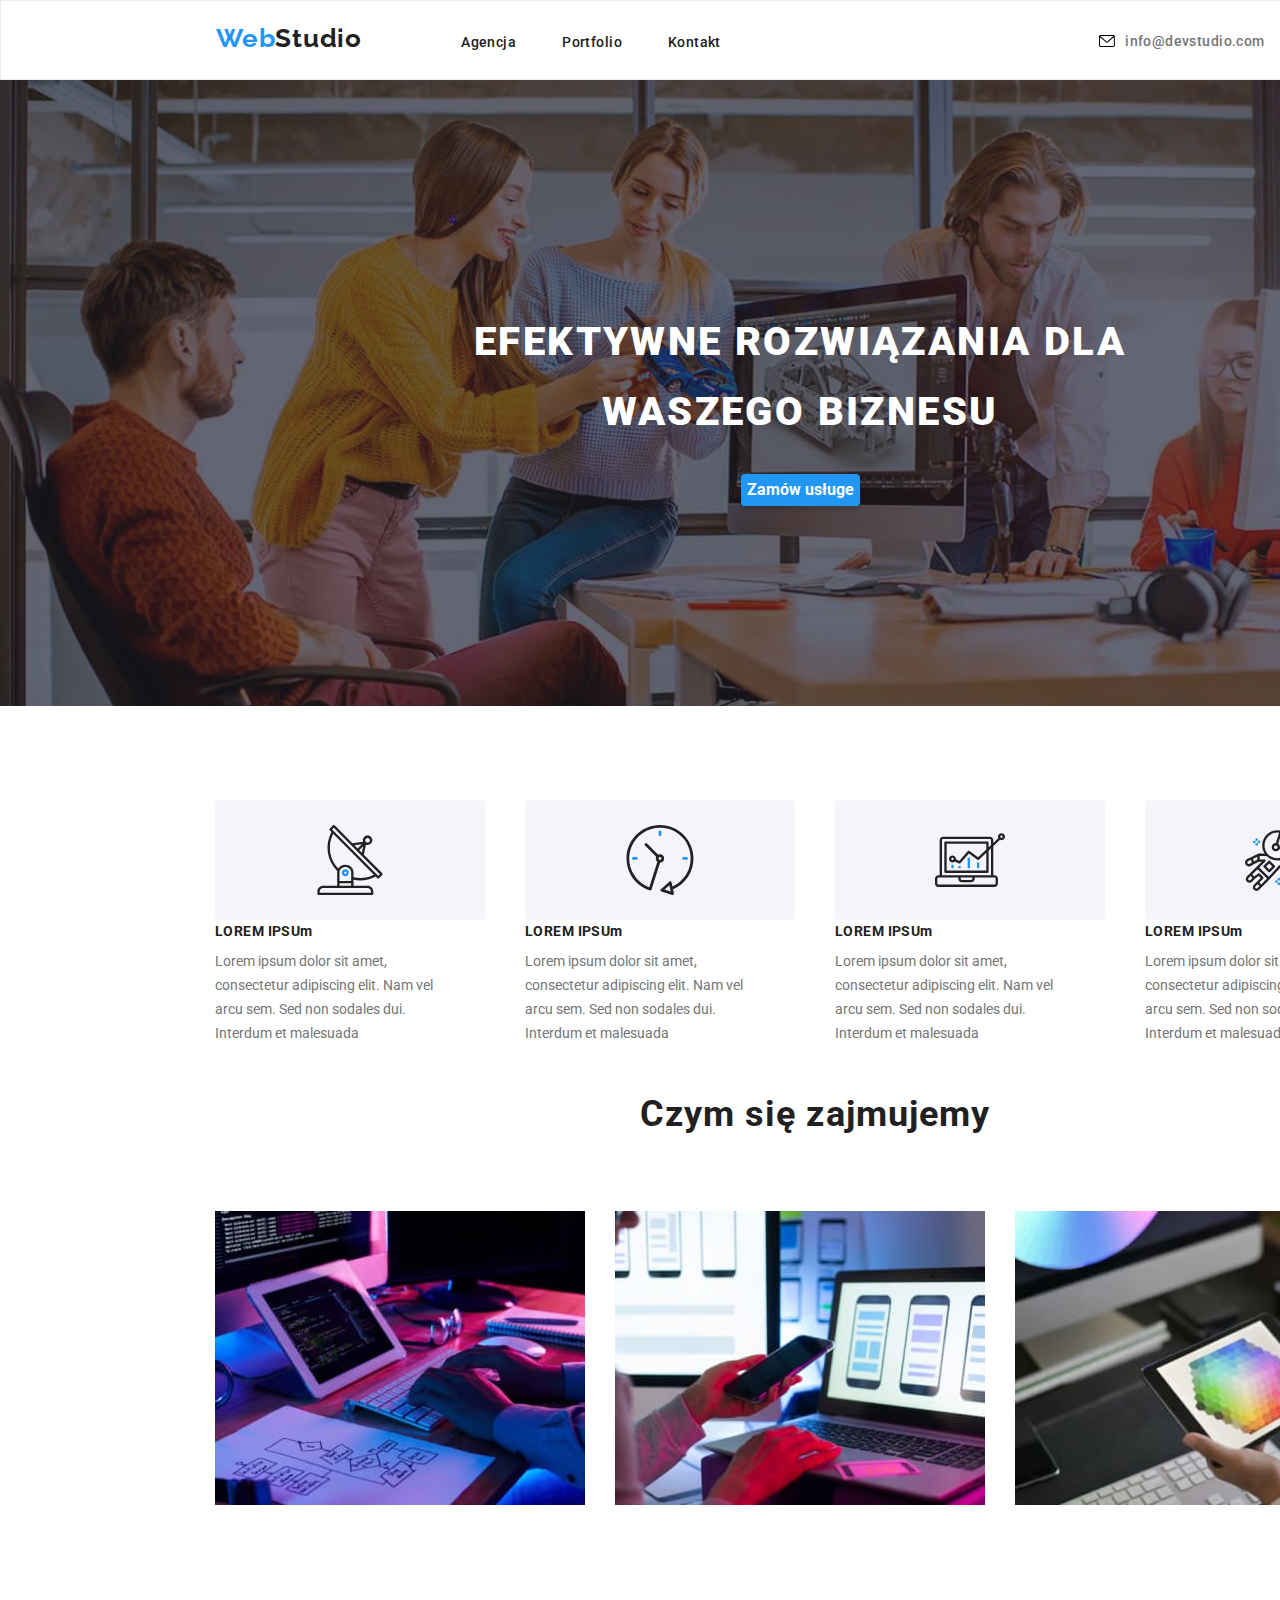
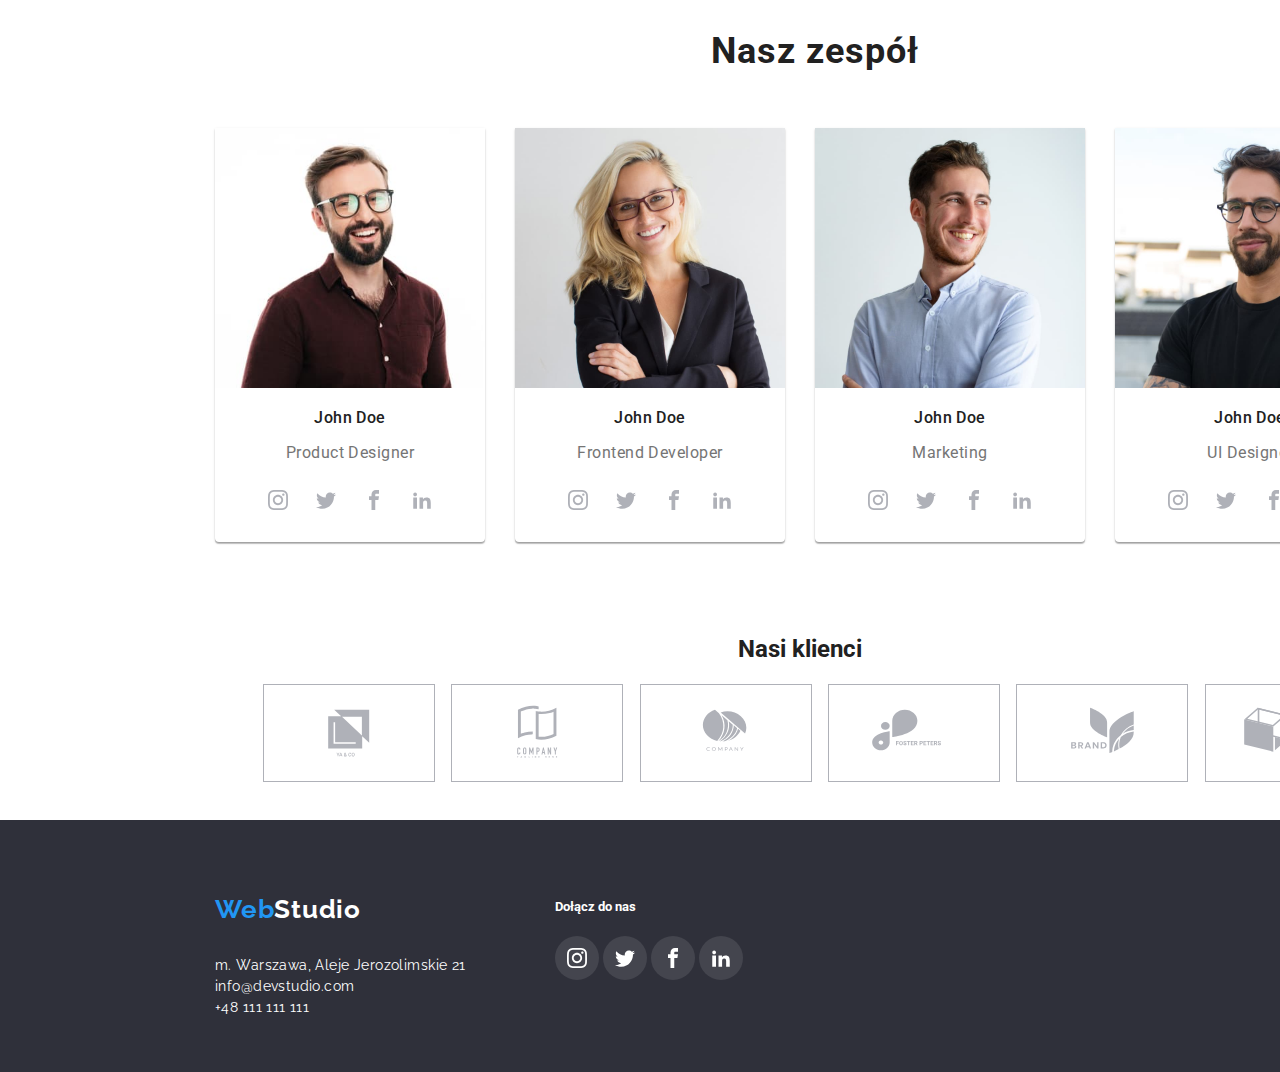
<file: index.html>
<!DOCTYPE html>
<html lang="pl">
<head>
    <meta charset="UTF-8">
    <meta http-equiv="X-UA-Compatible" content="IE=edge">
    <meta name="viewport" content="width=device-width, initial-scale=1.0">
    <title>Document</title>  
    <link rel="stylesheet" type="text/css" href="./css/modern-normalize.css">
    <link rel="stylesheet" type="text/css" href="./css/style.css"> 
    <link rel="stylesheet" href="./css/page-layout.css">
    <link rel="preconnect" href="https://fonts.googleapis.com">
    <link rel="preconnect" href="https://fonts.gstatic.com" crossorigin>
    <link href="https://fonts.googleapis.com/css2?family=Raleway:wght@700&family=Roboto:wght@400;500;900&display=swap" rel="stylesheet">
</head> 
<body> 
    <header>
       <div class="container" > 
            <div class="navigation-list">
                <div class="container-logo">
                    <a class="brand-logo" href="./index.html"><span class="first-half-webstudio">Web</span><span class="second-half-webstudio">Studio</span></a>
                </div> 
                <nav>
                    <ul class="link">
                        <li><a class="link-style-agency" href="#">Agencja</a></li>
                        <li><a class="link-style-portfolio" href="./portfolio.html">Portfolio</a></li>
                        <li><a class="link-style-contact" href="#">Kontakt</a></li> 
                    </ul> 
                </nav>
                <div class="contact-link">   
                    <svg class="header-svg-mail" width="16" height="12">
                        <use href="./images/images4/symbol-defs.svg#icon-envelope"></use>
                    </svg>
                    <a class="link-contact-mail-header" href="mailto:info@devstudio.com">info@devstudio.com</a>  
                    <svg class="header-svg-phone" width="10" height="16">
                        <use href="./images/images4/symbol-defs.svg#icon-smartphone"></use>
                    </svg>
                    <a class="link-contact-phone-header" href="tel:+48111111111">+48 111 111 111</a>  
                </div>
            </div>
        </div>
    </header> 
    <main>  
        <div class="container-first">
            <!--Szara sekcja z przyciskiem-->  
            <h1 class="large-text">EFEKTYWNE ROZWIĄZANIA DLA WASZEGO BIZNESU</h1>
            <button class="bth1" type="button">Zamów usługe</button>
        </div> 
        <div class="container-second">
        <!--Nasze atuty--> 
            <ul class="list-text">
                <li class="list-text-li">  
                    <svg class="img-antenna">  
                        <use href="./images/images4/symbol-defs.svg#icon-Group-1"></use>
                    </svg>
                    <h3 class="list-text1">LOREM IPSUm</h3>
                    <p class="list-text2">Lorem ipsum dolor sit amet, consectetur adipiscing elit. Nam vel arcu sem. Sed non sodales dui. Interdum et malesuada<p>
                <li class="list-text-li">  
                    <svg class="img-watch">  
                        <use href="./images/images4/symbol-defs.svg#icon-Group-2"></use>
                    </svg>
                    <h3 class="list-text1">LOREM IPSUm</h3>
                    <p class="list-text2">Lorem ipsum dolor sit amet, consectetur adipiscing elit. Nam vel arcu sem. Sed non sodales dui. Interdum et malesuada<p>
                <li class="list-text-li">  
                    <svg class="img-laptop"> 
                        <use href="./images/images4/symbol-defs.svg#icon-Group-3"></use>
                    </svg>
                    <h3 class="list-text1">LOREM IPSUm</h3>
                    <p class="list-text2">Lorem ipsum dolor sit amet, consectetur adipiscing elit. Nam vel arcu sem. Sed non sodales dui. Interdum et malesuada<p>
                <li class="list-text-li">  
                    <svg class="img-astronauts">
                        <use href="./images/images4/symbol-defs.svg#icon-Group-4"></use>
                    </svg>
                    <h3 class="list-text1">LOREM IPSUm</h3>
                    <p class="list-text2">Lorem ipsum dolor sit amet, consectetur adipiscing elit. Nam vel arcu sem. Sed non sodales dui. Interdum et malesuada<p>
                </li>
            </ul> 
         
        
        <!--Czym się zajmujemy  bloki ze zdjęciami-->
            <h2 class="expert">Czym się zajmujemy</h2>
            <ul class="list-expert"> 
                <li class="list-expert-img"> 
                    <img  
                        src="images/images1/box1.jpg"  
                        alt="programista piszący kod na klawiaturze"  
                        width="370"  
                        height="294" 
                    /> 
                </li>
                <li class="list-expert-img"> 
                    <img  
                        src="images/images1/box2.jpg"  
                        alt="kobieta testuje aplikacje na telefonie"  
                        width="370" 
                        height="294" 
                    /> 
                </li>
                <li class="list-expert-img"> 
                    <img  
                        src="images/images1/box3.jpg"  
                        alt="grafik wybierający kolor na tablecie"  
                        width="370"  
                        height="294" 
                    /> 
                <li>
            </ul> 
        <!--Nasz zespół jest listą?-->
            <h2 class="team">Nasz zespół</h2>
            <ul class="list-team">   
                <li class="team-images"> 
                    <img  
                        src="images/images2/img1.jpg"  
                        alt="Mężczyzna w okularch i brązowej koszuli uśmiecha się"  
                        width="270"  
                        height="260" 
                    />  
                    <h3 class="team-name">John Doe</h3>
                    <p class="team-expert">Product Designer</p>  
                <div class="social-link">
                    <a href="https://www.instagram.com/" class="social-link-icon" target="_blank" rel="noreferrer noopener">
                        <svg width="20" height="20">
                            <use href="./images/images4/symbol-defs.svg#icon-instagram"></use>
                        </svg>
                    </a>
                </div>
                <div class="social-link">
                    <a href="https://www.Twitter.com/" class="social-link-icon" target="_blank" rel="noreferrer noopener">
                        <svg width="20" height="20">
                            <use href="./images/images4/symbol-defs.svg#icon-twitter"></use>
                        </svg>
                    </a>
                </div>
                <div class="social-link">
                    <a href="https://www.facebook.com/" class="social-link-icon" target="_blank" rel="noreferrer noopener">
                        <svg width="20" height="20">
                            <use href="./images/images4/symbol-defs.svg#icon-facebook"></use>
                        </svg>
                    </a>
                </div>
                <div class="social-link">
                    <a href="https://www.linkedin.com/" class="social-link-icon" target="_blank" rel="noreferrer noopener">
                        <svg class="" width="20" height="20">
                            <use href="./images/images4/symbol-defs.svg#icon-linkedin2"></use>
                        </svg>
                    </a>
                </div>
                <li class="team-images">  
                    <img  
                        src="images/images2/img2.jpg"  
                        alt="Kobieta w okularach uśmiecha się"  
                        width="270"  
                        height="260" 
                    />
                    <h3 class="team-name">John Doe</h3>
                    <p class="team-expert">Frontend Developer</p>   
                    <div class="social-link">
                        <a href="https://www.instagram.com/" class="social-link-icon" target="_blank" rel="noreferrer noopener">
                            <svg width="20" height="20">
                                <use href="./images/images4/symbol-defs.svg#icon-instagram"></use>
                            </svg>
                        </a>
                    </div>
                    <div class="social-link">
                        <a href="https://www.Twitter.com/" class="social-link-icon" target="_blank" rel="noreferrer noopener">
                            <svg width="20" height="20">
                                <use href="./images/images4/symbol-defs.svg#icon-twitter"></use>
                            </svg>
                        </a>
                    </div>
                    <div class="social-link">
                        <a href="https://www.facebook.com/" class="social-link-icon" target="_blank" rel="noreferrer noopener">
                            <svg width="20" height="20">
                                <use href="./images/images4/symbol-defs.svg#icon-facebook"></use>
                            </svg>
                        </a>
                    </div>
                    <div class="social-link">
                        <a href="https://www.linkedin.com/" class="social-link-icon" target="_blank" rel="noreferrer noopener">
                            <svg width="20" height="20">
                                <use href="./images/images4/symbol-defs.svg#icon-linkedin2"></use>
                            </svg>
                        </a>
                    </div>
                    <li class="team-images"> 
                        <img  
                            src="images/images2/img3.jpg"  
                            alt="Mężczyzna w błękitnej koszuli uśmiecha się"  
                            width="270"  
                            height="260" 
                        />
                        <h3 class="team-name">John Doe</h3>
                        <p class="team-expert">Marketing</p> 
                    <div class="social-link">
                        <a href="https://www.instagram.com/" class="social-link-icon" target="_blank" rel="noreferrer noopener">
                            <svg width="20" height="20">
                                <use href="./images/images4/symbol-defs.svg#icon-instagram"></use>
                            </svg>
                        </a>
                    </div>
                    <div class="social-link">
                        <a href="https://www.Twitter.com/" class="social-link-icon" target="_blank" rel="noreferrer noopener">
                            <svg width="20" height="20">
                                <use href="./images/images4/symbol-defs.svg#icon-twitter"></use>
                            </svg>
                        </a>
                    </div>
                    <div class="social-link">
                        <a href="https://www.facebook.com/" class="social-link-icon" target="_blank" rel="noreferrer noopener">
                            <svg width="20" height="20">
                                <use href="./images/images4/symbol-defs.svg#icon-facebook"></use>
                            </svg>
                        </a>
                    </div>
                    <div class="social-link">
                        <a href="https://www.linkedin.com/" class="social-link-icon" target="_blank" rel="noreferrer noopener">
                            <svg width="20" height="20">
                                <use href="./images/images4/symbol-defs.svg#icon-linkedin2"></use>
                            </svg>
                        </a>
                    </div>
                    <li class="team-images">
                        <img  
                            src="images/images2/img4.jpg"  
                            alt="Mężczyzna z zarostem i okularach uśmiecha się"  
                            width="270"  
                            height="260" 
                        />
                        <h3 class="team-name">John Doe</h3>
                        <p class="team-expert">UI Designer</p> 
                    <div class="social-link">
                        <a href="https://www.instagram.com/" class="social-link-icon" target="_blank" rel="noreferrer noopener">
                            <svg width="20" height="20">
                                <use href="./images/images4/symbol-defs.svg#icon-instagram"></use>
                            </svg>
                        </a>
                    </div>
                    <div class="social-link">
                        <a href="https://www.Twitter.com/" class="social-link-icon" target="_blank" rel="noreferrer noopener">
                            <svg width="20" height="20">
                                <use href="./images/images4/symbol-defs.svg#icon-twitter"></use>
                            </svg>
                        </a>
                    </div>
                    <div class="social-link">
                        <a href="https://www.facebook.com/" class="social-link-icon" target="_blank" rel="noreferrer noopener">
                            <svg width="20" height="20">
                                <use href="./images/images4/symbol-defs.svg#icon-facebook"></use>
                            </svg>
                        </a>
                    </div>
                    <div class="social-link">
                        <a href="https://www.linkedin.com/" class="social-link-icon" target="_blank" rel="noreferrer noopener">
                            <svg width="20" height="20">
                                <use href="./images/images4/symbol-defs.svg#icon-linkedin2"></use>
                            </svg>
                        </a>
                    </div>
                </li>
            </ul> 
        </div> 
        <div class="container-customers">
            <h2 class="our-customers-header">Nasi klienci</h2>
            <ul class="our-customers-flex-container">
                <li class="our-customers">
                    <svg width="170" height="92">
                        <use href="./images/images4/symbol-defs.svg#icon-Client-1"></use>
                    </svg>
                </li>
                <li class="our-customers">
                    <svg width="170" height="92">
                        <use href="./images/images4/symbol-defs.svg#icon-Client-2"></use>
                    </svg>
                </li>
                <li class="our-customers">
                    <svg width="170" height="92">
                        <use href="./images/images4/symbol-defs.svg#icon-Client-3"></use>
                    </svg>
                </li>
                <li class="our-customers">
                    <svg width="170" height="92">
                        <use href="./images/images4/symbol-defs.svg#icon-Client-4"></use>
                    </svg>
                </li>
                <li class="our-customers">
                    <svg width="170" height="92">
                        <use href="./images/images4/symbol-defs.svg#icon-Client-5"></use>
                    </svg>
                </li>
                <li class="our-customers">
                    <svg width="170" height="92">
                        <use href="./images/images4/symbol-defs.svg#icon-Client-6"></use>
                    </svg>
                </li>
            </ul>
        </div>
    </main> 
    <footer>   
        <div class="container-footer1">
            <div class="container-footer"> 
                <a class="brand-logo-footer" href="./index.html"><span class="first-half-webstudio">Web</span><span class="second-half-webstudio2">Studio</span></a>
                <address class="box-footer"> 
                    <ul class="list-adress">
                        <li class="list-adress-maps"><a class="adress-footer1" href="https://goo.gl/maps/7ZxhDKWCxvy8bxdD8"> m. Warszawa, Aleje Jerozolimskie 21</a></li>
                        <li class="list-adress-mail"><a class="adress-footer1" href="mailto:info@devstudio.com">info@devstudio.com</a></li>
                        <li class="list-adres-tel"><a class="adress-footer1" href="tel:+48111111111">+48 111 111 111</a></li>
                    </ul> 
                </address>
            </div> 
                <div class="socials-footer-flex">
                    <h5 class="join-us">Dołącz do nas</h5>
                    <div class="social-link-footer">
                        <a href="https://www.instagram.com/" class="social-link-icon-footer" target="_blank" rel="noreferrer noopener">
                            <svg width="20" height="20">
                                <use href="./images/images4/symbol-defs.svg#icon-instagram"></use>
                            </svg>
                        </a>
                    </div>
                    <div class="social-link-footer">
                        <a href="https://twitter.com/" class="social-link-icon-footer" target="_blank" rel="noreferrer noopener">
                            <svg width="20" height="20">
                                <use href="./images/images4/symbol-defs.svg#icon-twitter"></use>
                            </svg>
                        </a>
                    </div>
                    <div class="social-link-footer">
                        <a href="https://www.facebook.com/" class="social-link-icon-footer" target="_blank" rel="noreferrer noopener">
                            <svg width="20" height="20">
                                <use href="./images/images4/symbol-defs.svg#icon-facebook"></use>
                            </svg>
                        </a>
                    </div>
                    <div class="social-link-footer">
                        <a href="https://www.linkedin.com/" class="social-link-icon-footer" target="_blank" rel="noreferrer noopener">
                            <svg width="20" height="20">
                                <use href="./images/images4/symbol-defs.svg#icon-linkedin2"></use>
                            </svg>
                        </a>
                    </div>
                </div> 
        </div>
    </footer>
</body>  
</html>
</file>
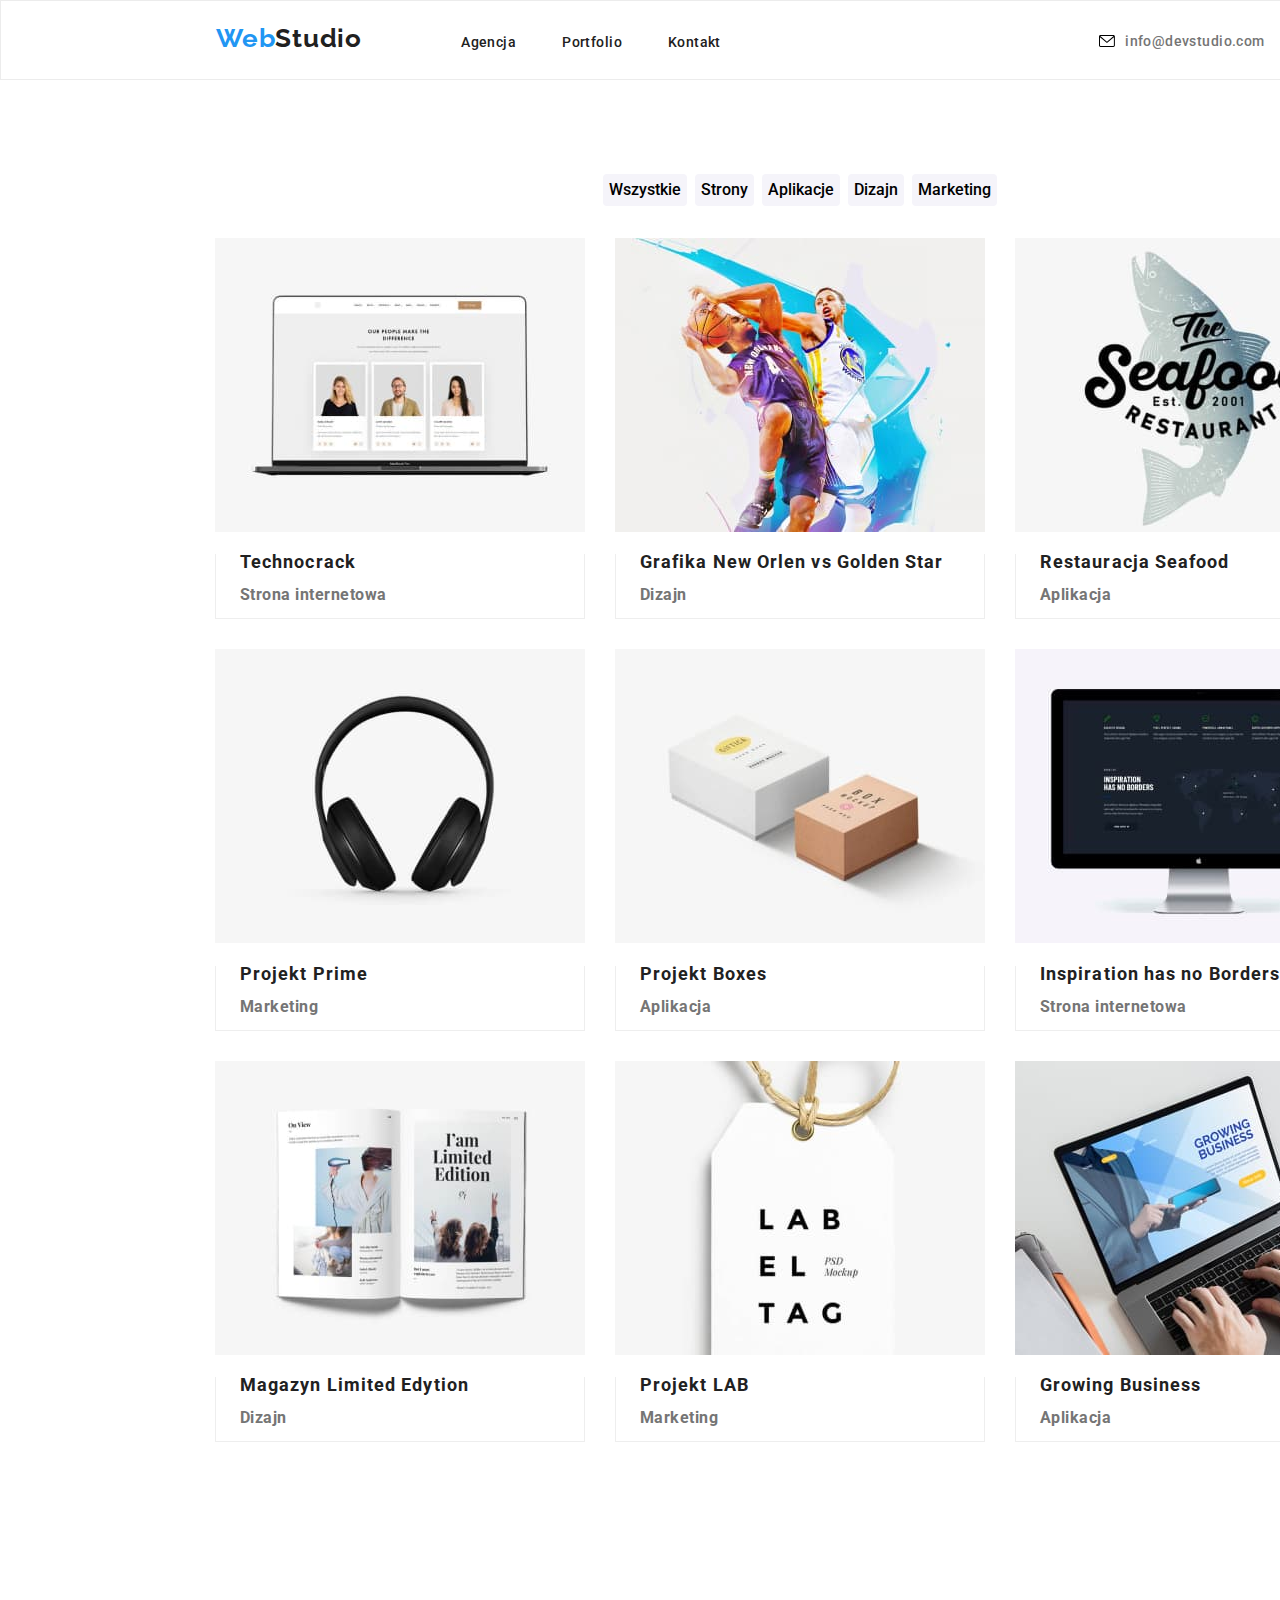
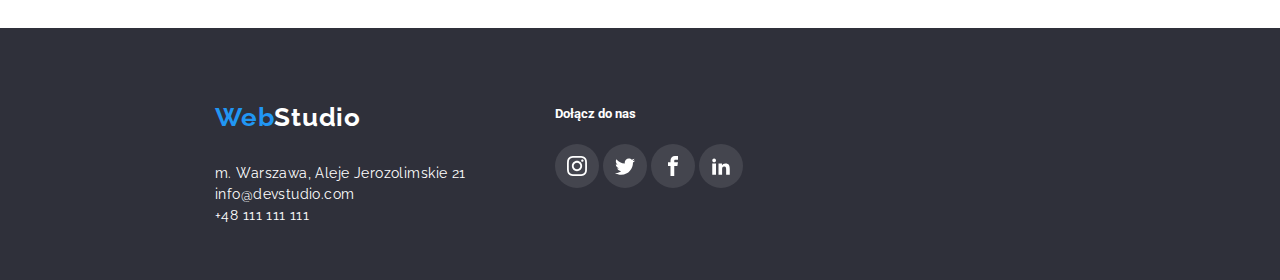
<file: portfolio.html>
<!DOCTYPE html> 
<html lang="pl">   
<head>
    <meta charset="UTF-8">
    <meta http-equiv="X-UA-Compatible" content="IE=edge">
    <meta name="viewport" content="width=device-width, initial-scale=1.0">
    <title>Document</title>
    <link rel="stylesheet" type="text/css" href="./css/modern-normalize.css">
    <link rel="stylesheet" type="text/css" href="./css/style.css">
    <link rel="stylesheet" href="./css/page-layout.css">
    <link rel="preconnect" href="https://fonts.googleapis.com">
    <link rel="preconnect" href="https://fonts.gstatic.com" crossorigin>
    <link href="https://fonts.googleapis.com/css2?family=Raleway:wght@700&family=Roboto:wght@400;500;900&display=swap"
    rel="stylesheet">
</head>
<body> 
    <header>
        <div class="container">
            <div class="navigation-list">
                <div class="container-logo">
                    <a class="brand-logo" href="./index.html"><span class="first-half-webstudio">Web</span><span
                            class="second-half-webstudio">Studio</span></a>
                </div>
                <nav>
                    <ul class="link">
                        <li><a class="link-style-agency" href="#">Agencja</a></li>
                        <li><a class="link-style-portfolio" href="./portfolio.html">Portfolio</a></li>
                        <li><a class="link-style-contact" href="#">Kontakt</a></li>
                    </ul>
                </nav>
                <div class="contact-link">
                    <svg class="header-svg-mail" width="16" height="12">
                        <use href="./images/images4/symbol-defs.svg#icon-envelope"></use>
                    </svg>
                    <a class="link-contact-mail-header" href="mailto:info@devstudio.com">info@devstudio.com</a>
                    <svg class="header-svg-phone" width="10" height="16">
                        <use href="./images/images4/symbol-defs.svg#icon-smartphone"></use>
                    </svg>
                    <a class="link-contact-phone-header" href="tel:+48111111111">+48 111 111 111</a>
                </div>
            </div>
        </div>
    </header>
    <main>  
        <!--przyciski nad zdjęciami-->  
        <div class="container-portfolio"> 
            <ul class="list-bth">
                <li> 
                    <button class="bth2" type="button">Wszystkie</button>
                </li>
                <li> 
                    <button class="bth2" type="button">Strony</button>
                </li>
                <li> 
                    <button class="bth2" type="button">Aplikacje</button>
                </li>
                <li>
                    <button class="bth2" type="button">Dizajn</button>
                </li>
                <li> 
                    <button class="bth2" type="button">Marketing</button>
                </li>
            </ul>
            <!--Lista ze zdjęciami-->   
            <div class="container-works">
                <ul class="list-works">
                    <li> 
                        <img  
                            src="images/images3/imgport1.jpg"  
                            alt="obraz laptopa" 
                            width="370"  
                            height="294" 
                        /> 
                        <header class="info-works">
                            <h3 class="list-works1">Technocrack</h3> 
                            <p class="list-works2">Strona internetowa</p>
                        </header>
                    </li>
                    <li> 
                        <img  
                            src="images/images3/imgport2.jpg"  
                            alt="dwóch koszykarzy" 
                            width="370"  
                            height="294"  
                        /> 
                        <header class="info-works">
                            <h3 class="list-works1">Grafika New Orlen vs Golden Star</h3>
                            <p class="list-works2">Dizajn</p> 
                        </header>
                    </li>
                    <li> 
                        <img  
                            src="images/images3/imgport3.jpg"  
                            alt="logo restauracji z rybą" 
                            width="370"  
                            height="294"  
                        />  
                        <header class="info-works">
                            <h3 class="list-works1">Restauracja Seafood</h3>
                            <p class="list-works2">Aplikacja</p> 
                        </header>
                    </li>
                    <li> 
                        <img  
                            src="images/images3/imgport4.jpg"  
                            alt="czarne słuchawki" 
                            width="370"
                            height="294"
                        /> 
                        <header class="info-works">
                            <h3 class="list-works1">Projekt Prime</h3>
                            <p class="list-works2">Marketing</p>
                        </header>
                    </li>
                    <li>
                        <img  
                            src="images/images3/imgport5.jpg"  
                            alt="dwa kartony" 
                            width="370"  
                            height="294"  
                        />
                        <header class="info-works">
                            <h3 class="list-works1">Projekt Boxes</h3>
                            <p class="list-works2">Aplikacja</p> 
                        </header>
                    </li>
                    <li> 
                        <img  
                            src="images/images3/imgport6.jpg"  
                            alt="monitor komputerowy" 
                            width="370"
                            height="294"> 
                        <header class="info-works">
                            <h3 class="list-works1">Inspiration has no Borders</h3>
                            <p class="list-works2">Strona internetowa</p>
                        </header>
                    </li> 
                    <li>
                        <img  
                            src="images/images3/imgport7.jpg"  
                            alt="Otwarta książka" 
                            width="370"
                            height="294"   
                        /> 
                        <header class="info-works">
                            <h3 class="list-works1">Magazyn Limited Edytion</h3>
                            <p class="list-works2">Dizajn</p>
                        </header>
                    </li>
                    <li> 
                        <img  
                            src="images/images3/imgport8.jpg"
                            alt="zawieszka" 
                            width="370"
                            height="294"  
                        />
                        <header class="info-works">
                            <h3 class="list-works1">Projekt LAB</h3>
                            <p class="list-works2">Marketing</p> 
                        </header>
                    </li>
                    <li> 
                        <img  
                            src="images/images3/imgport9.jpg" 
                            alt="Mężczyzna używający laptopa" 
                            width="370"  
                            height="294"
                        />
                        <header class="info-works">
                            <h3 class="list-works1">Growing Business</h3>
                            <p class="list-works2">Aplikacja</p>
                        </header>
                    
                    </li>
                </ul>  
            </div>
        </div>
    </main> 
    <footer>
        <div class="container-footer1">
            <div class="container-footer">
                <a class="brand-logo-footer" href="./index.html"><span class="first-half-webstudio">Web</span><span
                        class="second-half-webstudio2">Studio</span></a>
                <address class="box-footer">
                    <ul class="list-adress">
                        <li class="list-adress-maps"><a class="adress-footer1" href="https://goo.gl/maps/7ZxhDKWCxvy8bxdD8">
                                m. Warszawa, Aleje Jerozolimskie 21</a></li>
                        <li class="list-adress-mail"><a class="adress-footer1"
                                href="mailto:info@devstudio.com">info@devstudio.com</a></li>
                        <li class="list-adres-tel"><a class="adress-footer1" href="tel:+48111111111">+48 111 111 111</a>
                        </li>
                    </ul>
                </address>
            </div>
            <div class="socials-footer-flex">
                <h5 class="join-us">Dołącz do nas</h5>
                <div class="social-link-footer">
                    <a href="https://www.instagram.com/" class="social-link-icon-footer" target="_blank"
                        rel="noreferrer noopener">
                        <svg width="20" height="20">
                            <use href="./images/images4/symbol-defs.svg#icon-instagram"></use>
                        </svg>
                    </a>
                </div>
                <div class="social-link-footer">
                    <a href="https://twitter.com/" class="social-link-icon-footer" target="_blank"
                        rel="noreferrer noopener">
                        <svg width="20" height="20">
                            <use href="./images/images4/symbol-defs.svg#icon-twitter"></use>
                        </svg>
                    </a>
                </div>
                <div class="social-link-footer">
                    <a href="https://www.facebook.com/" class="social-link-icon-footer" target="_blank"
                        rel="noreferrer noopener">
                        <svg width="20" height="20">
                            <use href="./images/images4/symbol-defs.svg#icon-facebook"></use>
                        </svg>
                    </a>
                </div>
                <div class="social-link-footer">
                    <a href="https://www.linkedin.com/" class="social-link-icon-footer" target="_blank"
                        rel="noreferrer noopener">
                        <svg width="20" height="20">
                            <use href="./images/images4/symbol-defs.svg#icon-linkedin2"></use>
                        </svg>
                    </a>
                </div>
            </div>
        </div>
    </footer>
</body>
</file>
<file: css/style.css>
body { 
    font-family:"Roboto"; sans-serif; 
    color: #212121;
 }  
  
.brand-logo, .brand-logo-footer { 
    text-decoration:none; 
    display: flex;
 }

.first-half-webstudio { 
    display: inline-block;
    font-family:Raleway;
    font-weight: 700;
    font-size: 26px; 
    line-height: 2.25em;
    letter-spacing: 0.03em;
    color: #2196F3;
}

.second-half-webstudio { 
    display: inline-block;
    font-family: Raleway;
    font-weight: 700;
    font-size: 26px;
    line-height: 2.25em;
    letter-spacing: 0.03em;
    color: #212121;
}
.second-half-webstudio2 {
    display: inline-block;
    font-family: Raleway;
    font-weight: 700;
    font-size: 26px;
    line-height: 2.25em;
    letter-spacing: 0.03em;
    color: #fff; 
    
}
.link-style-agency, 
.link-style-portfolio,
.link-style-contact {    
    font-family: Roboto;
    text-decoration: none; 
    font-weight: 500; 
    font-size: 14px;   
    line-height: 0.88em; 
    letter-spacing: 0.03em; 
    color: #212121;
}  

.link-contact-mail-header, 
.link-contact-phone-header { 
    text-decoration: none;
    color: #757575;
    font-weight: 500;
    font-size: 14px;
    line-height: 0.88em;
    letter-spacing: 0.03em;
} 
 
.link-style-agency:hover, 
.link-style-portfolio:hover,
.link-style-contact:hover, 
.link-contact-mail-header:hover, 
.link-contact-phone-header:hover {  
    color: #2196F3;
} 
 
.bth1 { 
    background-color: #2196F3; 
    color: #ffff;
    font-weight: 700;
    font-size: 16px;
    line-height: 1.88em;
    cursor: pointer; 
    border-radius: 4px; 
    box-shadow: 0px 4px 4px rgba(0,0,0, 0.15); 
    border: 0;
}

.bth2 {
    font-weight: 500; 
    font-size: 16px; 
    line-height: 1.88em; 
    cursor: pointer; 
    background-color: rgba(245, 244, 250, 1) ; 
    border: #fff; 
    border-radius: 4px;
}  

.bth2:hover, .bth2:focus { 
    background-color: #2196F3; 
    color: white; 
} 
 
.link, .list-bth, .list-adress, .list-works, .list-text, 
.list-team, .list-expert { 
    list-style-type: none; 
}  

.list-works1 {  
    font-weight: 700;
    font-size: 18px;
    line-height: 0.88em; 
    letter-spacing: 0.06em;  
    padding-left: 24px;
} 

.list-works2 {  
    font-weight: 700;
    font-size: 16px;
    line-height: 0.88em; 
    letter-spacing: 0.03em;  
    color: #757575; 
    padding-left: 24px;
} 

.container-footer {
    background-color: #2f303a; 
}

.adress-footer1 {  
    font-style: normal;
    text-decoration: none;
    color: #ffff;
    font-family: Raleway;
    font-size: 14px;
    line-height: 1.5em;
    letter-spacing: 0.03em;
}

.large-text {  
    font-weight: 900;
    font-size: 40px;
    line-height: 1.75em;
    letter-spacing: 0.06em;
    color: #ffff;  
}

.list-text1 { 
    font-weight: 700;
    font-size: 14px;
    line-height: 1.14em;
    letter-spacing: 0.03em;
}
 
.list-text2 { 
    font-size: 14px;
    line-height: 1.71em;
    letter-spacing 0.03em;; 
    color: #757575;
} 

.team, .expert {
    font-weight: 700;
    font-size: 36px;
    line-height: 2.63em;
    letter-spacing: 0.03em;
} 
 
.team-name {
    font-weight: 500;
    font-size: 16px;
    line-height: 1.18em;
    letter-spacing: 0.03em; 
} 
.team-expert { 
    font-size: 16px;
    line-height: 1.18em;
    letter-spacing: 0.03em; 
    color: #757575;
}
</file>
<file: css/page-layout.css>
*, 
::before 
::after{ 
    box-sizing: border-box;  
} 

body{  
    width: 1600px;
}

/* kontener menu z nawigacją - wspólna dla wszystkich kart*/
.container{ 
    width: 1600px;  
    height: 80px;
    border: 1px solid rgba(236,236,236,1);
    margin: auto;
} 

.navigation-list{ 
   width: 1200px;
   height: 80px;
   display: flex; 
   justify-content: space-between;
   align-items: baseline; 
   margin-left: 215px; 
   padding: 0;
} 

.container-logo { 
    width: 145px; 
    height: 31px; 
    display: flex; 
    justify-content: space-between; 
    padding: 0; 
} 
  
.link-style-agency, .link-style-portfolio{
    padding-right: 46px;
}

.link{  
    display: flex;
    margin-left: 93px;
    margin-top: 32px;
    margin-bottom: 32px;
    margin-right: 371px;
    letter-spacing: 0.02em;
    padding-left: 0;     
} 
  
.contact-link { 
    justify-content: space-between;   
    display: flex;   
    align-items: center;
} 
 
.link-contact-mail-header{ 
    padding-right: 20px; 
}


.header-svg-mail, 
.header-svg-phone{ 
    margin-right: 10px; 

}

/* kontener z dużym tekstem i przyciskiem*/ 

.container-first{ 
    background-image: linear-gradient(#2f303a66,
     #2f303a66), url(../images/images4/backgroundimg.jpg);  
    background-repeat: no-repeat; 
    background-size: cover;
    color: #FFFFFF; 
    top: 80px;
    padding: 200px 452px 200px 452px;
    text-align: center; 
    margin: 0; 

} 
  
.large-text{ 
    width: 696px; 
}
 
/* sekcja z tekstem lorem*/ 

.container-second{ 
    width: 1200px; 
    margin: 94px 215px 94px 215px;
}
  
.list-text > li > svg{ 
    width: 270px; 
    height: 120px;   
}

.list-text{ 
    display: flex; 
    justify-content: space-between; 
    padding-left: 0; 

 }
 .list-text-li{ 
    width: 270px; 
    height: 251px;
 }

.list-text1{ 
    margin: auto;
} 

.list-text2{ 
     
    margin-top: 10px;
    margin-right: 30px;
    margin-bottom: 94px;
} 
   
/* sekcja ze zdjęciami*/ 

.expert{ 
    text-align: center; 
    margin-top: 0; 
    margin-bottom: 50px;
} 

.list-expert{ 
    display: flex;
    margin-top: 50px;
    margin-bottom: 94px;
    padding-left: 0px;
 }
  
.list-expert-img{ 
    margin-right: 30px;
}  

 /*sekcja z zespołem*/ 

.team{ 
    text-align: center;
} 

 .list-team{
    display: flex;
    text-align: center;
    margin-top: 0px;
    padding-left: 0px;
    margin-bottom: 94px;
 } 
  
.team-images{
    margin-right: 30px; 
    box-shadow: 0px 1px 3px rgba(0, 0, 0, 0.12), 0px 1px 1px rgba(0, 0, 0, 0.14), 0px 2px 1px rgba(0, 0, 0, 0.2);
    border-radius: 0px 0px 4px 4px;
}  
 
.social-link{
    width: 44px;
    height: 44px;
    padding: 12px;
    background-color: rgba(255, 255, 255, 0.1);
    border-radius: 50%;
    display: inline-block;
    box-sizing: border-box; 
    margin-bottom: 20px; 
}

.social-link:hover,
.social-link:focus {
    border-radius: 50%;
    cursor: pointer;
    background-color: #2196F3; 
}  

 .social-link:hover .social-link-icon,
 .social-link:focus .social-link-icon { 
  fill: #FFFFFF;   
 }

.social-link-icon{
    fill: #AFB1B8;
} 
.social-link-icon:hover,  
.social-link-icon:focus{ 
    fill: #FFFFFF;
}
 
/* lista nasi klienci ze zdjęciami SVG */  
  
.our-customers{
    border: 1px solid rgba(175, 177, 184, 1)
}

.our-customers-header{ 
text-align: center;
     
} 
.container-customers{
    width: 1170px; 
    height: 184px; 
    margin-left:auto; 
    margin-right: auto; 
    fill: #AFB1B8;
} 
  .our-customers:hover {
    border-color: #2196F3;
    fill: #2196F3;
  }

.our-customers-flex-container{  
    list-style: none;
    display: flex;
    justify-content: space-around; 
    cursor: pointer;
}  

/* kontener ze stopą - wzpólna dla wszystkich kart*/ 
 
footer{ 
    width: 1600px; 
    height: 252px; 
    background-color: #2f303a;
}
.container-footer1{  
    display: flex; 
    margin-right: 170px; 
    align-items: center;
} 

.container-footer{ 
    width: 340px;
    margin-left: 215px;  
    padding-top: 60px;
 
} 
.box-footer{ 
    width: 270px; 
    height: 81px;
}
 
.list-adress{  
    display:block;
    padding-left: 0; 
    padding-right: auto;          
}   
 
.join-us{ 
    display:block; 
    color: #FFFFFF;
}
.social-footer-flex{ 
    display: inline-block; 
    margin-left: 70px;
}
.social-link-footer {
    width: 44px;
    height: 44px;
    padding: 12px;
    background-color: rgba(255, 255, 255, 0.1);
    border-radius: 50%;
    display: inline-block; 
    box-sizing: border-box;
}


.social-link-icon-footer > svg > use {

fill: #FFFFFF;
}

.social-link-footer:hover,
.social-link-footer:focus {
    border-radius: 50%;
    cursor: pointer;
    background-color: #2196F3;
}


.social-link-footer:hover .social-link-icon-footer,
.social-link-footer:focus .social-link-icon-footer {
    fill: #FFFFFF;
}


/* page layout portfolio*/ 

  
.list-bth{ 
    display: flex;
    gap: 8px;
    margin-left: auto;
    margin-top: 0px;
    margin-bottom: 10px;
    margin-right: auto;
    padding-left: 0px;
    width: 572px;
    height: 54px;
    letter-spacing: 0.03em; 
    justify-content: center;
     
} 

.container-portfolio{ 
    width: 1170px; 
    height: 1360px;
    margin-left: 215px; 
    margin-right: 215px; 
    margin-top: 94px;  
    margin-bottom: 94px;
}
 
.list-works{ 
    display: flex;
    flex-wrap: wrap;
    gap: 30px;
    padding: 0;
    flex-basis: calc((100% - 30px) / 3);
    margin: 0;
}  
 
.info-works{ 
    border-left: 1px solid #EEEEEE;
    border-right: 1px solid #EEEEEE;
    border-bottom: 1px solid #EEEEEE;
} 
 
.list-works>li:hover {
    box-shadow: 1px 4px 6px 0px #00000029;
    box-shadow: 0px 4px 4px 0px #0000000F;
    box-shadow: 0px 1px 1px 0px #0000001F;
    cursor: pointer;
}
</file>
